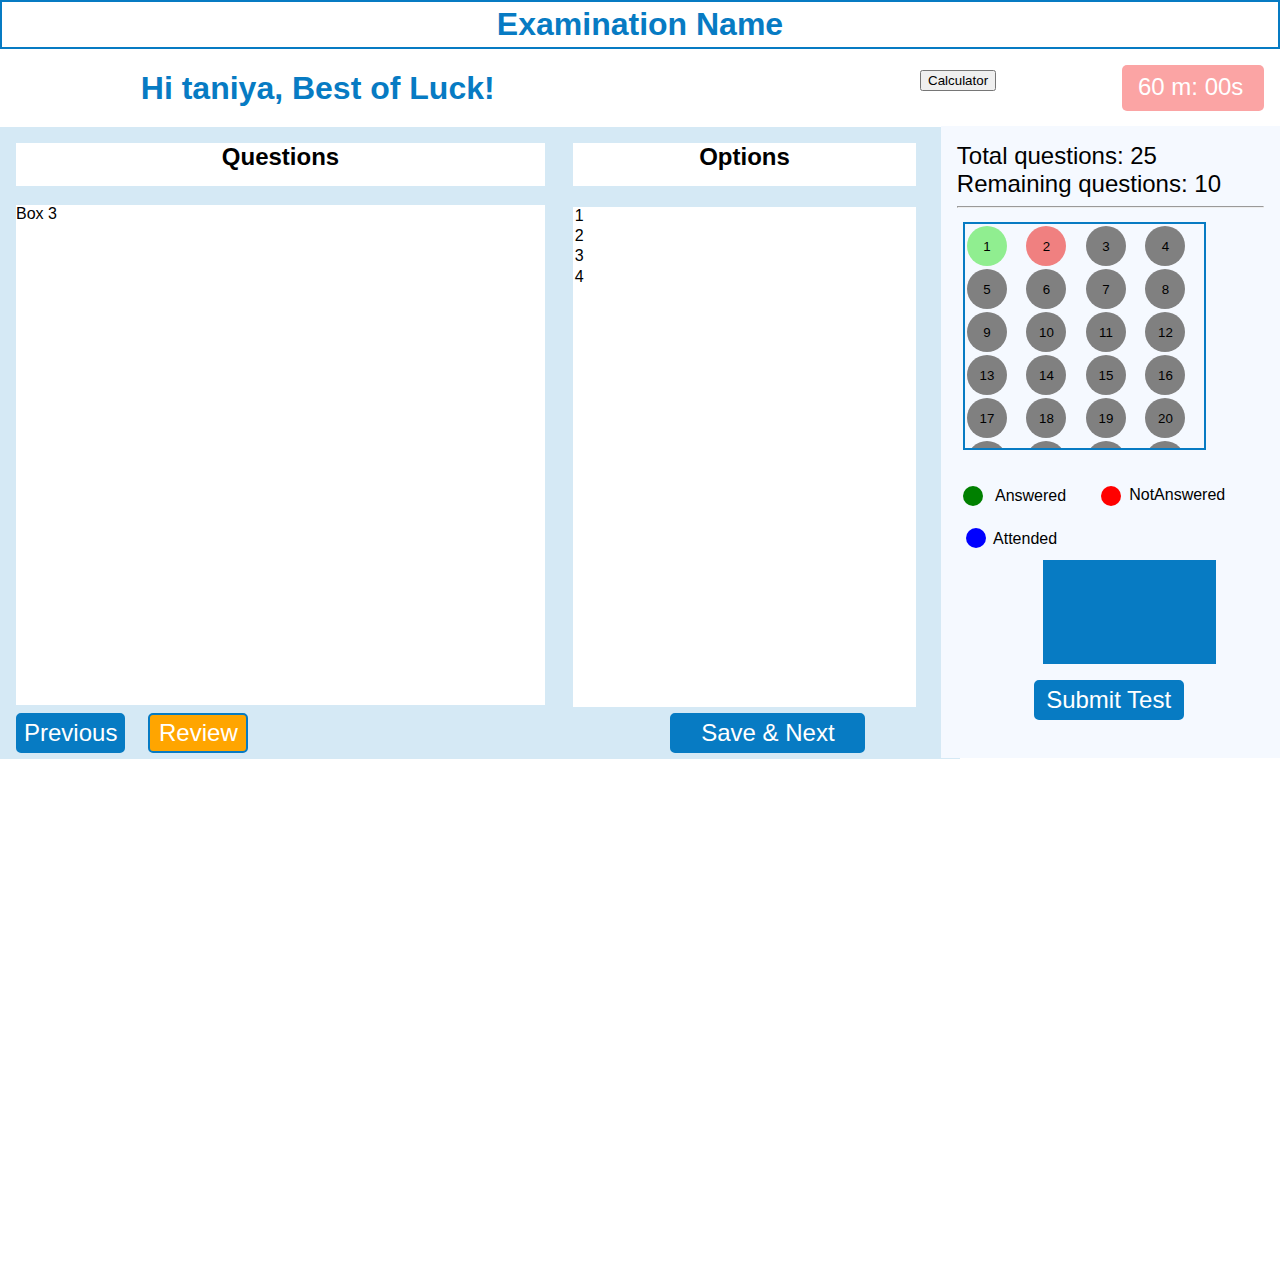
<file: index.html>
<!DOCTYPE html>
<html lang="en">

<head>
    <meta charset="UTF-8">
    <meta name="viewport" content="width=device-width, initial-scale=1.0">
    <title>Examination name</title>
    <link rel="stylesheet" href="styles.css">

</head>

<body>
    <nav>
        <div class="nav">Examination Name</div>
    </nav>
    <div class="header">
        <div id="greetings">Hi taniya, Best of Luck!</div>
        <div class="modal-container">
            <!-- Open Calculator Button -->
            <button type="button" onclick="openCalculator()"
                class="p-2 bg-blue-500 text-white rounded shadow-md">
                Calculator
            </button>

            <!-- Modal for Calculator -->
            <div id="calculatorModal" class="calculatorModal">
                <div class="bg-white p-4 rounded-lg shadow-lg w-[360px] h-[420px] relative">
                    <div class="flex justify-between items-center">
                        <h2 class="text-lg font-semibold">Calculator</h2>
                        <button onclick="closeCalculator()"
                            class="text-red-500 font-bold text-2xl">&times;</button>
                    </div>
                    <hr class="my-2">
                    <iframe id="calculatorFrame" src="calculator.html" class="w-full h-full border"></iframe>
                </div>
            </div>
        </div>
        <div id="time">60 m: 00s </div>
    </div>
    <div class="main-container">
        <div class="container_1">
            <div id="box1">Questions</div>
            <div id="box2">Options</div>
            <div id="box3">Box 3</div>
            <div id="box4">
                <option value="opt1">1</option>
                <option value="opt2">2</option>
                <option value="opt3">3</option>
                <option value="opt4">4</option>
            </div>
            <button id="btn_1" type="button">Previous</button>
            <button id="btn_3" type="button">Review</button>
            <button id="btn_2" type="button">Save & Next</button>
        </div>
        <div class="container_2">
            <span id="header_2">Total questions: 25</span>
            <br>
            <span id="header_2">Remaining questions: 10</span>
            <hr>
            <div id="questions">
                <div class="button green"><button id="button" type="button">1</button></div>
                <div class="button red"><button id="button" type="button">2</button></div>
                <div class="button"><button id="button" type="button">3</button></div>
                <div class="button"><button id="button" type="button">4</button></div>
                <div class="button"><button id="button" type="button">5</button></div>
                <div class="button"><button id="button" type="button">6</button></div>
                <div class="button"><button id="button" type="button">7</button></div>
                <div class="button"><button id="button" type="button">8</button></div>
                <div class="button"><button id="button" type="button">9</button></div>
                <div class="button"><button id="button" type="button">10</button></div>
                <div class="button"><button id="button" type="button">11</button></div>
                <div class="button"><button id="button" type="button">12</button></div>
                <div class="button"><button id="button" type="button">13</button></div>
                <div class="button"><button id="button" type="button">14</button></div>
                <div class="button"><button id="button" type="button">15</button></div>
                <div class="button"><button id="button" type="button">16</button></div>
                <div class="button"><button id="button" type="button">17</button></div>
                <div class="button"><button id="button" type="button">18</button></div>
                <div class="button"><button id="button" type="button">19</button></div>
                <div class="button"><button id="button" type="button">20</button></div>
                <div class="button"><button id="button" type="button">21</button></div>
                <div class="button"><button id="button" type="button">22</button></div>
                <div class="button"><button id="button" type="button">23</button></div>
                <div class="button"><button id="button" type="button">24</button></div>
                <div class="button"><button id="button" type="button">25</button></div>
                <div class="button"><button id="button" type="button">26</button></div>
                <div class="button"><button id="button" type="button">27</button></div>
                <div class="button"><button id="button" type="button">28</button></div>
                <div class="button"><button id="button" type="button">29</button></div>
                <div class="button"><button id="button" type="button">30</button></div>
               </div>
            <div id="class_1"><div class="circle"></div>
                <p id="para1">Answered</p>
            </div>
            <div id="class_2">
                <p id="para2">NotAnswered</p>
            </div>
            <div id="class_3">
                <p id="para3">Attended</p>
            </div>
                <video id="video" width="120" height="100" autoplay></video><br>
            <button type="submit" id="submit">Submit Test</button>
        </div>
    </div>
</body>
<script src="script.js"></script>
</html>
</file>
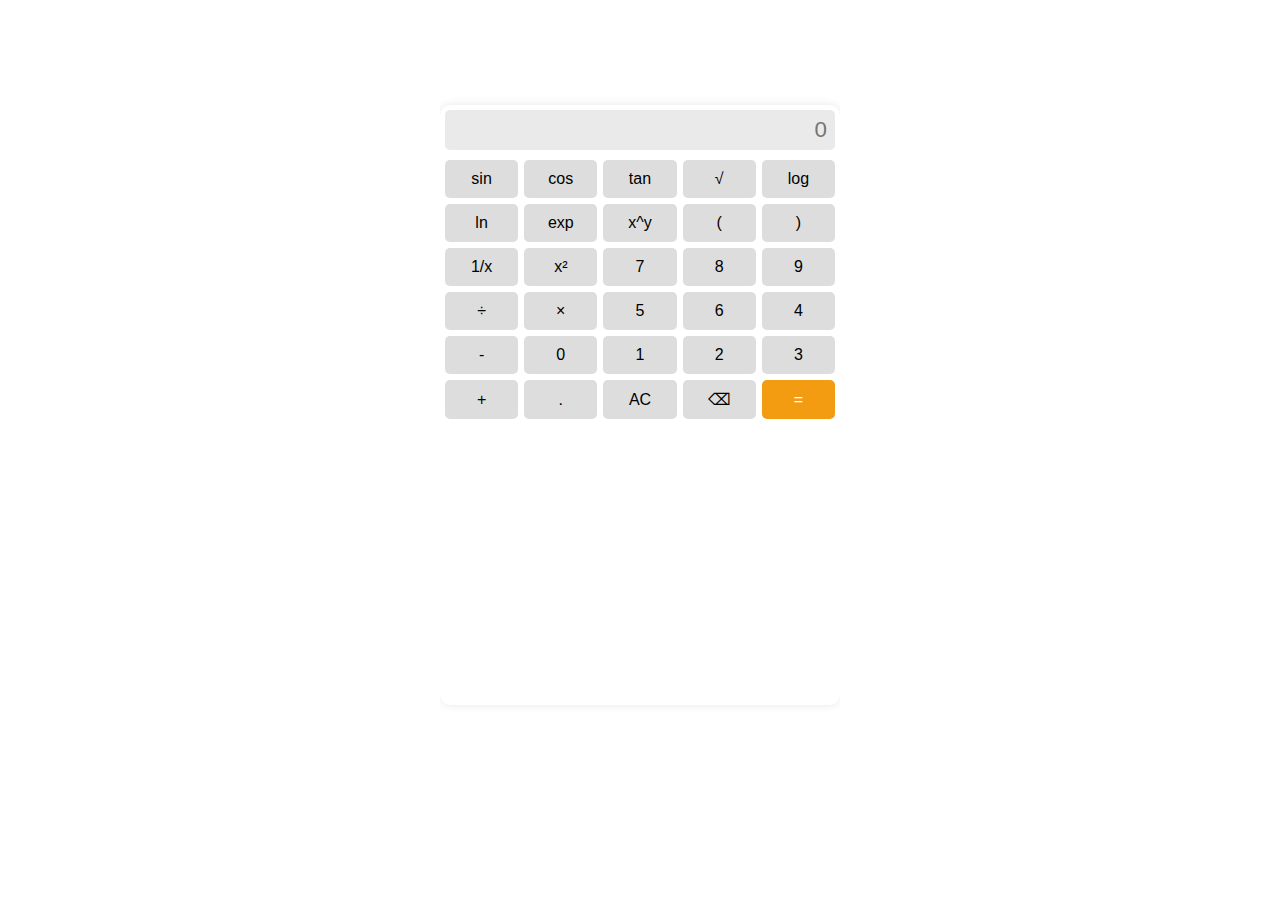
<file: calculator.html>
<!DOCTYPE html>
<html lang="en">

<head>
    <meta charset="UTF-8">
    <meta name="viewport" content="width=device-width, initial-scale=1.0">
    <title>Scientific Calculator</title>
    <link rel="stylesheet" href="calculator.css">
</head>

<body>
    <div id="calculator" class="calculator">
        <div class="display-container">
            <input type="text" id="display" class="display" placeholder="0" readonly>
        </div>
        <div class="buttons">
            <button class="button" data-value="sin">sin</button>
            <button class="button" data-value="cos">cos</button>
            <button class="button" data-value="tan">tan</button>
            <button class="button" data-value="sqrt">√</button>
            <button class="button" data-value="log">log</button>
            <button class="button" data-value="ln">ln</button>
            <button class="button" data-value="exp">exp</button>
            <button class="button" data-value="^">x^y</button>
            <button class="button" data-value="(">(</button>
            <button class="button" data-value=")">)</button>
            <button class="button" data-value="1/x">1/x</button>
            <button class="button" data-value="x^2">x²</button>
            <button class="button" data-value="7">7</button>
            <button class="button" data-value="8">8</button>
            <button class="button" data-value="9">9</button>
            <button class="button" data-value="/">÷</button>
            <button class="button" data-value="*">×</button>
            <button class="button" data-value="5">5</button>
            <button class="button" data-value="6">6</button>
            <button class="button" data-value="4">4</button>
            <button class="button" data-value="-">-</button>
            <button class="button" data-value="0">0</button>
            <button class="button" data-value="1">1</button>
            <button class="button" data-value="2">2</button>
            <button class="button" data-value="3">3</button>
            <button class="button" data-value="+">+</button>
            <button class="button" data-value=".">.</button>
            <button class="button" data-value="AC">AC</button>
            <button class="button" data-value="⌫" id="backspace">⌫</button>
            <button class="button equal" data-value="=">=</button>

        </div>
    </div>

    <script>
        const display = document.getElementById('display');
        const buttons = document.querySelectorAll('.button');

        buttons.forEach(button => {
            button.addEventListener('click', () => {
                const value = button.getAttribute('data-value');

                if (value === 'AC') {
                    display.value = '';
                } else if (value === '⌫') {
                    display.value = display.value.slice(0, -1);
                } else if (value === '=') {
                    try {
                        display.value = eval(display.value.replace("^", "**"));
                    } catch {
                        display.value = 'Error';
                    }
                } else if (value === 'sin') {
                    display.value = Math.sin(eval(display.value) * Math.PI / 180);
                } else if (value === 'cos') {
                    display.value = Math.cos(eval(display.value) * Math.PI / 180);
                } else if (value === 'tan') {
                    display.value = Math.tan(eval(display.value) * Math.PI / 180);
                } else if (value === 'log') {
                    display.value = Math.log10(eval(display.value));
                } else if (value === 'ln') {
                    display.value = Math.log(eval(display.value));
                } else if (value === 'sqrt') {
                    display.value = Math.sqrt(eval(display.value));
                } else if (value === 'exp') {
                    display.value = Math.exp(eval(display.value));
                } else if (value === 'x^2') {
                    display.value = Math.pow(eval(display.value), 2);
                } else if (value === '1/x') {
                    display.value = 1 / eval(display.value);
                } else {
                    display.value += value;
                }
            });
        });
    </script>
</body>

</html>
</file>
<file: styles.css>
html,body {
    margin: 0;
    padding: 0;
    font-family: Arial, sans-serif;
    box-sizing: border-box;
    height: 100%;
    width: 100%;
    /* overflow: hidden; */
}

.nav {
    text-align: center;
    font-size: 2rem;
    color: #077bc3;
    font-weight: 600;
    border: 2px solid #077bc3;
    height: 45px;
    line-height: 45px;
}

.header {
    background-color: white;
    color: #077bc3;
    padding: 1rem;
    display: flex;
    justify-content: space-between;
    align-items: center;
}

#greetings {
    font-size: 2rem;
    font-weight: 600;
    position: relative;
    left: 10%;
}

/* Ensure the modal is below the button */
.modal-container {
    position: relative;
    left: 26%;
    height: 37px;
}

.calculatorModal {
    position: absolute;
    top: 100%;
    left: -74px;
    width: 380px;
    height: 480px;
    transform: translateY(10px);
    /* Adjust the space below the button */
    z-index: 100;
    /* Make sure it stays above other elements */
    display: none;
    background-color: white;
    padding: 10px;
    border-radius: 8px;
    box-shadow: 0 4px 8px rgba(0, 0, 0, 0.2);
}

iframe{
    height: 315px;
    margin-right: 15px;
}
#btn {
    font-size: 1.5rem;
    padding: 0.5rem 1rem;
    color: #0097A0;
    background-color: white;
    border: 2px solid #0097A0;
    border-radius: 5px;
    cursor: pointer;
    position: relative;
    left: 26%;
    height: 37px;
}

#time {
    font-size: 1.5rem;
    font-weight: 500;
    padding: 0.5rem 1rem;
    border-radius: 5px;
    background-color: #FBA4A4;
    color: white;
    position: relative;
    right: 0%;
    height: 30px;
    width: 110px;
}

.main-container {
    display: flex;
    flex-wrap: wrap;
    margin: 0;
}

.container_1 {
    flex: 3;
    background-color: #D5E9F5;
    min-height: 600px;
    padding: 1rem;
    width: 73%;
    height: 625px;
}

.container_2 {
    flex: 1;
    background-color: #F5F9FF;
    min-height: 600px;
    padding: 1rem;
    width: 23.7%;
    position: absolute;
    top: 16.2%;
    right: 0;
    height: 600px;
}

#box1 {
    background-color: white;
    position: relative;
    top: 0px;
    width: 60%;
    height: 43px;
    text-align: center;
    font-size: 1.5rem;
    font-weight: 600;
}

#box2 {
    background-color: white;
    position: relative;
    top: -43px;
    width: 38%;
    left: 62%;
    height: 43px;
    text-align: center;
    font-size: 1.5rem;
    font-weight: 600;
}

#box3 {
    background-color: white;
    height: 500px;
    width: 60%;
    position: relative;
    top: -4%;
}

#box4 {
    background-color: white;
    width: 38%;
    position: relative;
    top: -84%;
    left: 62%;
    height: 500px;
}

#btn_1 {
    position: relative;
    top: -80%;
    height: 40px;
    background-color: #077bc3;
    color: white;
    font-size: 1.5rem;
    border: 2px solid #077bc3;
    border-radius: 5px;
}

#btn_2 {
    position: relative;
    top: -80%;
    left: 68%;
    height: 40px;
    background-color: #077bc3;
    color: white;
    font-size: 1.5rem;
    border: 2px solid #077bc3;
    border-radius: 5px;
}

#btn_3 {
    position: relative;
    top: -80%;
    left: 2%;
    height: 40px;
    background-color: orange;
    color: white;
    font-size: 1.5rem;
    border: 2px solid #077bc3;
    border-radius: 5px;
    width: 100px;
}

#submit {
    font-size: 1.5rem;
    color: white;
    background-color: #077bc3;
    border: 2px solid #077bc3;
    border-radius: 5px;
    position: relative;
    top: 6%;
    left: 25%;
    height: 40px;
    width: 150px;
}

#video {
    font-size: large;
    color: white;
    background-color: #077bc3;
    border: 2px solid #077bc3;
    position: relative;
    height: 100px;
    width: 130px;
    top: 4%;
    left: 28%;
}

#questions {
    background-color: #F5F9FF;
    border: 2px solid #077bc3;
    position: relative;
    height: 220px;
    width: 310px;
    top: 1%;
    left: 2%;
    display: grid;
    grid-template-columns: repeat(5, 1fr);
    gap: 5px;
    overflow-y: scroll;
    padding: 2px;
}

#header_2 {
    font-size: 1.5rem;
}

#class_1 {
    position: relative;
    top: 7%;
    left: 2%;
    width: 20px;
      height: 20px;
      border-radius: 50%;
      background-color: green;
}

#class_2 {
    position: relative;
    top: 1%;
    left: 47%;
    width: 20px;
      height: 20px;
      border-radius: 50%;
      background-color: red;
}

#class_3 {
    position: relative;
    top: 2%;
    left: 3%;
    width: 20px;
      height: 20px;
      border-radius: 50%;
      background-color: blue;
}

#para1 {
    position: absolute;
    top: -77%;
    left: 160%;
    font-size: 1rem;
}

#para2 {
    position: relative;
    top: 0px;
    left: 140%;
    font-size: 1rem;
}

#para3 {
    position: relative;
    top: 2px;
    left: 135%;
    font-size: 1rem;
}

.button {
    display: flex;
    justify-content: center;
    align-items: center;
    width: 40px;
    height: 40px;
    border-radius: 50%;
    background-color: gray;
    color: black;
    font-size: 16px;
}
.button.green {
    background-color: lightgreen;
}
.button.red {
    background-color: lightcoral;
}
#button{
    background: none;
    border: none;
}
/* Media Queries for different screen sizes */

/* Large Screens (1400px and above) */
@media (min-width: 1400px) {
    .main-container {
        width: 75%;
        /* Set width to 75% */
        top: 18px;
    }
    .calculatorModal {
        left: -74px;
    }
    .calculator{
        height: 105px;
        margin-top: 43px;
    }
    #box4 {
        top: -84%;
    }

    .container_2 {
        width: 22.5%;
        /* Set width to 25% */
        top: 126px;
        margin-right: 5px;
    }

    #btn_2 {
        left: 65%;
    }
}

/* Medium Screens (1024px - 1399px) */
@media (max-width: 1399px) and (min-width: 1024px) {
    .main-container {
        width: 75%;
        top: 18px;
    }
.modal-container{
    left: 17%;
}
.calculatorModal {
    left: -7px;
}
    #btn_1 {
        top: -86%;
    }
    #btn_2{
        top: -86%;
        left: 47%;
        width: 21%;
    }
    #btn_3 {
        top: -86%;
    }

    #box1 {
        width: 57%;
    }

    #box3 {
        width: 57%;
    }
    #box2 {
        left: 60%;
        width: 37%;
    }
    #box4 {
        left: 60%;
        width: 37%;
        top: -87%;
    }

    #questions {
        width: 235px;
        grid-template-columns: repeat(4, 1fr);
        gap: 3px;
    }
    .container_1 {
        width: 60%;
        top: 126px;
        height: 600px;
    }
    .container_2 {
        width: 24%;
        top: 126px;
        height: 600px;
    }

    #video {
        width: 55%;
    }

    .submit-btn {
        margin-top: 60px;
        margin-right: 25px;
    }

}

/* Small Screens (768px - 1023px) */
@media (max-width: 1023px) and (min-width: 768px) {
    .main-container {
        width: 69%;
        top: 18px;
    }

    .container_2 {
        width: 27%;
        /* Full width for small screens */
        top: 125px;
    }

#questions{
    height: 200px;
    width: 200px;
    grid-template-columns: repeat(4, 1fr);
    gap: 3px;
}
    #video {
        width: 65%;
    }

    .submit-btn {
        margin-top: 120px;
        margin-right: 10px;
    }

    #greetings{
        left: 2%;
    }

    .modal-container{
        left: 4%;}
        .calculatorModal {
            left: 49px;
        }
    
        #btn_2{
            top: -80%;
            left: 26%;
            width: 30%;
        }
        #para1 {
            left: 110%;
        }

}

/* Extra Small Screens (below 768px) */
@media (max-width: 767px) {
    .main-container {
        width: 90%;
        top: 18px;
    }

    .container_2 {
        width: 100%;
        top: 18px;
    }
}
</file>
<file: calculator.css>
/* General Styles */
html {
    margin: 0;
    padding: 0;
    height: 90%;
    overflow: hidden;
    /* Prevents scrolling */
    display: flex;
    justify-content: center;
    align-items: center;
    background-color: #000000;
    font-family: 'Segoe UI', Tahoma, Geneva, Verdana, sans-serif;
}

body {
    margin: 0;
    padding: 0;
    height: 100%;
    overflow: hidden;
    /* Prevents scrolling */
    display: flex;
    justify-content: center;
    align-items: center;
    background-color: #000000;
    font-family: 'Segoe UI', Tahoma, Geneva, Verdana, sans-serif;
}

/* Calculator Container */
.calculator {
    width: 400px;
    /* Increased width */
    height: 600px;
    /* Reduced height */
    background: #fff;
    padding: 5px;
    border-radius: 10px;
    box-shadow: 0 0 10px rgba(0, 0, 0, 0.1);
    box-sizing: border-box;
}

/* Display Styles */
.display-container {
    text-align: right;
    margin-bottom: 10px;
}

.display {
    width: 100%;
    height: 40px;
    /* Reduced height */
    font-size: 1.4rem;
    text-align: right;
    border: none;
    padding: 8px;
    background: #eaeaea;
    border-radius: 5px;
    box-sizing: border-box;
}

/* Buttons Grid */
.buttons {
    display: grid;
    grid-template-columns: repeat(5, 1fr);
    /* More buttons per row */
    gap: 6px;
}

/* Button Styles */
.button {
    padding: 10px;
    font-size: 1rem;
    text-align: center;
    border: none;
    background: #ddd;
    cursor: pointer;
    border-radius: 5px;
    transition: background 0.3s, transform 0.1s;
}

.button:hover {
    background: #bbb;
}

.button:active {
    transform: scale(0.95);
}

/* Special Buttons */
.equal {
    grid-column: span 1;
    background: #f39c12;
    color: white;
}

.equal:hover {
    background: #d68910;
}

/* Responsive Styles */
@media (max-width: 768px) {
    .calculator {
        width: 90%;
        max-width: 450px;
        /* Maintain width on smaller screens */
        height: auto;
    }

    .display {
        font-size: 1.2rem;
    }

    .buttons {
        gap: 5px;
    }

    .button {
        padding: 8px;
        font-size: 0.9rem;
    }
}

/* General Styles */
html {
    margin: 0;
    padding: 0;
    height: 90%;
    overflow: hidden;
    /* Prevents scrolling */
    display: flex;
    justify-content: center;
    align-items: center;
    background-color: white;
    font-family: 'Segoe UI', Tahoma, Geneva, Verdana, sans-serif;
}

body {
    margin: 0;
    padding: 0;
    height: 100%;
    overflow: hidden;
    /* Prevents scrolling */
    display: flex;
    justify-content: center;
    align-items: center;
    background-color: white;
    font-family: 'Segoe UI', Tahoma, Geneva, Verdana, sans-serif;
}

/* Calculator Container */
.calculator {
    width: 400px;
    /* Increased width */
    height: 600px;
    /* Reduced height */
    background: #fff;
    padding: 5px;
    border-radius: 10px;
    box-shadow: 0 0 10px rgba(0, 0, 0, 0.1);
    box-sizing: border-box;
}

/* Display Styles */
.display-container {
    text-align: right;
    margin-bottom: 10px;
}

.display {
    width: 100%;
    height: 40px;
    /* Reduced height */
    font-size: 1.4rem;
    text-align: right;
    border: none;
    padding: 8px;
    background: #eaeaea;
    border-radius: 5px;
    box-sizing: border-box;
}

/* Buttons Grid */
.buttons {
    display: grid;
    grid-template-columns: repeat(5, 1fr);
    /* More buttons per row */
    gap: 6px;
}

/* Button Styles */
.button {
    padding: 10px;
    font-size: 1rem;
    text-align: center;
    border: none;
    background: #ddd;
    cursor: pointer;
    border-radius: 5px;
    transition: background 0.3s, transform 0.1s;
}

.button:hover {
    background: #bbb;
}

.button:active {
    transform: scale(0.95);
}

/* Special Buttons */
.equal {
    grid-column: span 1;
    background: #f39c12;
    color: white;
}

.equal:hover {
    background: #d68910;
}

/* Responsive Styles */
@media (max-width: 768px) {
    .calculator {
        width: 90%;
        max-width: 450px;
        /* Maintain width on smaller screens */
        height: auto;
    }

    .display {
        font-size: 1.2rem;
    }

    .buttons {
        gap: 5px;
    }

    .button {
        padding: 8px;
        font-size: 0.9rem;
    }
}
</file>
